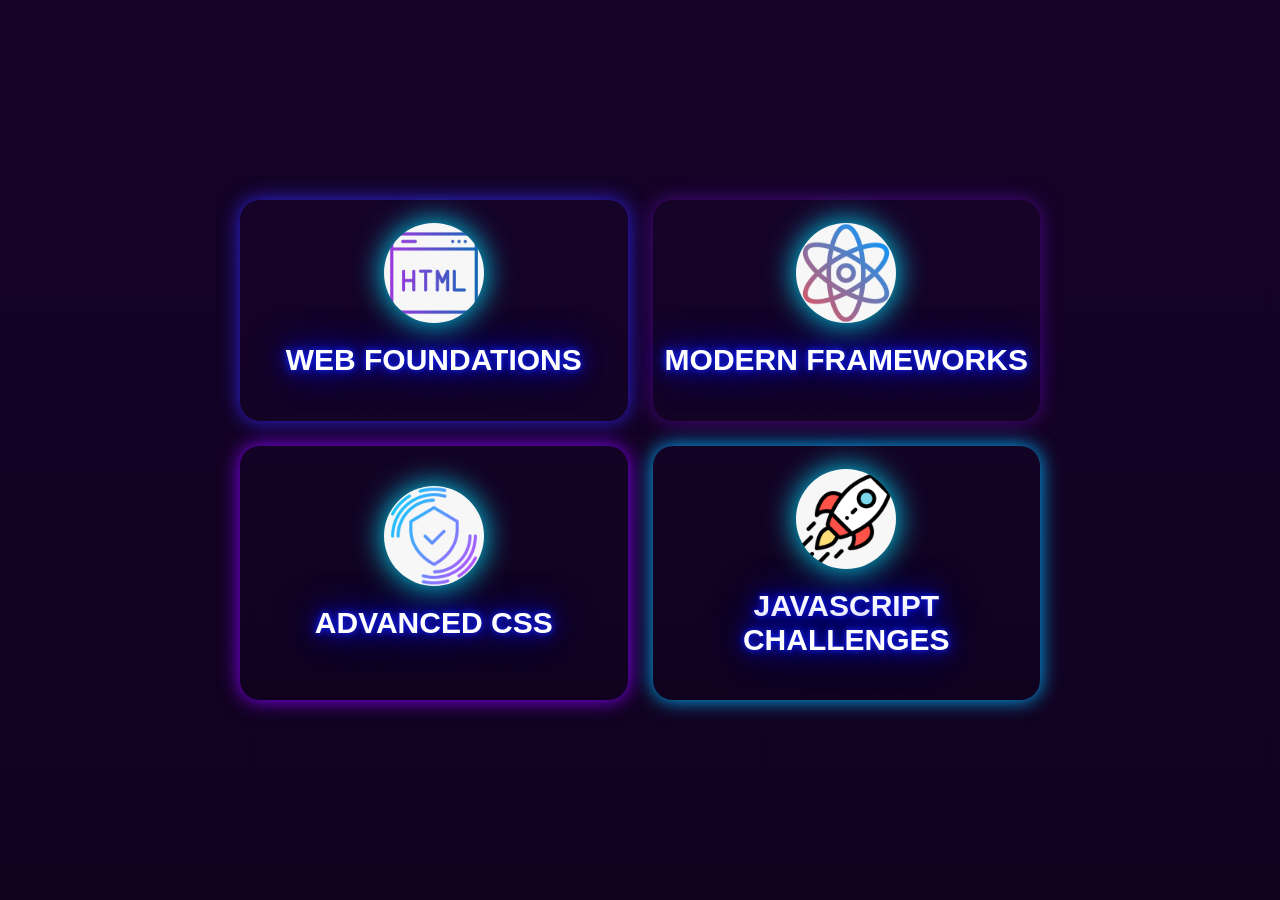
<file: index.html>
<!DOCTYPE html>
<html lang="en">
<head>
    <meta charset="UTF-8">
    <meta name="viewport" content="width=device-width, initial-scale=1.0">
    <title>Home Page</title>
    <link rel="stylesheet" href="./css/style.css">
</head>
<body>
   <div class="section">
    <div class="container">
        <div class="card-html">
            <img src="./images/image 4.jpeg" alt="html">
            <h1>WEB FOUNDATIONS</h1>
        </div>
        <div class="card-react">
        <img src="./images/image3.jpeg" alt="react">
     <h1>MODERN FRAMEWORKS</h1></div>
       
        <div class="card-css">
            
            <img src="./images/image2.jpeg" alt="css">
            <h1>ADVANCED CSS</h1>
        </div>
        <div class="card-js">
            
            <img src="./images/image 1.jpeg" alt="js">
            <h1> JAVASCRIPT CHALLENGES</h1>
        </div>
    </div>
   </div>
   <script src="links.js"></script>
</body>
</html>
</file>
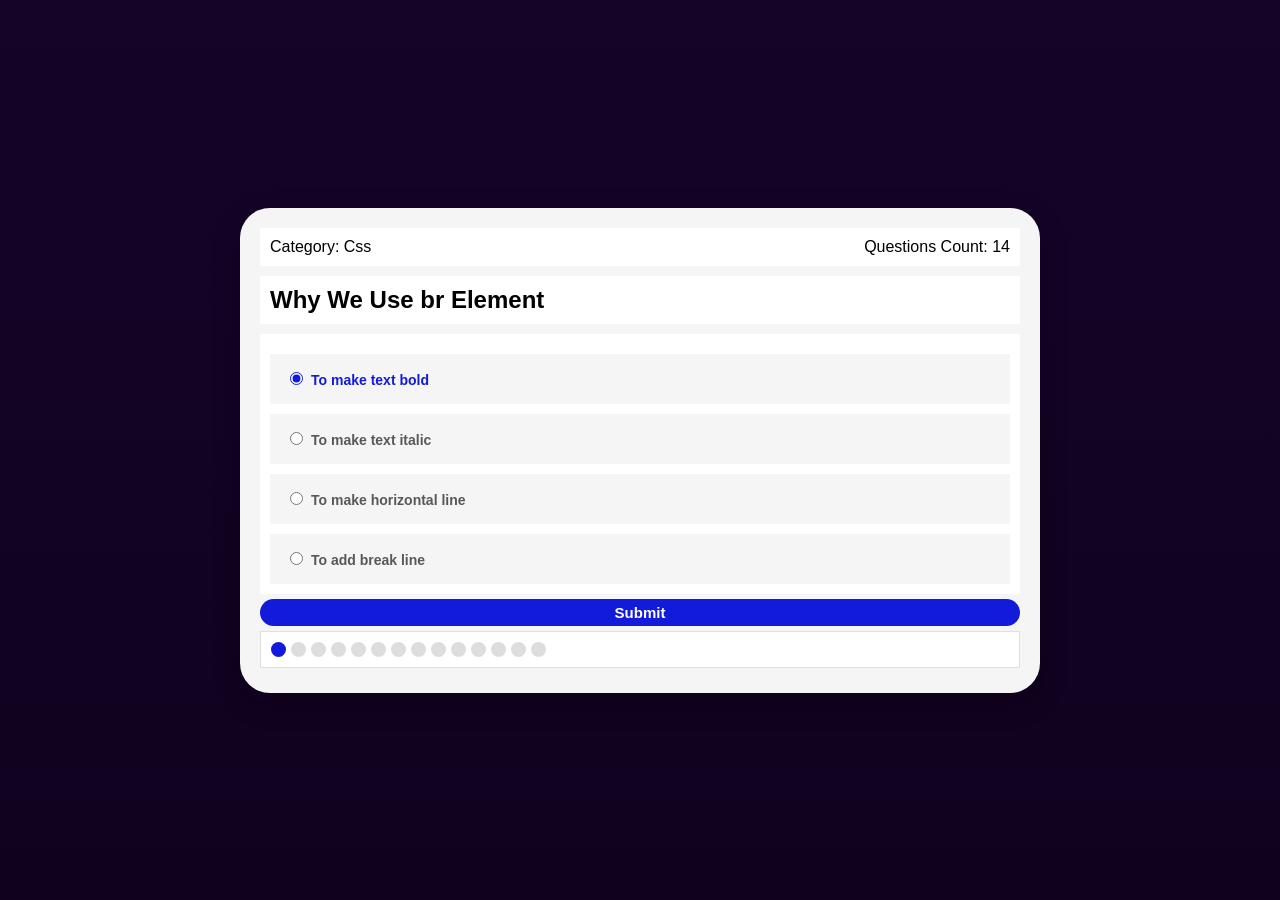
<file: css.html>
<!DOCTYPE html>
<html lang="en">

<head>
  <meta charset="UTF-8">
  <meta name="viewport" content="width=device-width, initial-scale=1.0">
  <title>Interactive Quiz</title>
  <link rel="stylesheet" href="css/style.css">
</head>

<body>

  <div class="quiz-app">
    <div class="quiz">
      <div class="quiz-info">
        <div class="category">Category: <span>Css</span></div>
        <div class="count">Questions Count: <span></span></div>
      </div>
      <div class="quiz-area">
        
      </div>
      <div class="answers-area">
       
      </div>
      <button class="submit-button">Submit</button>
      <div class="bullets">
        <div class="spans">
         
        </div>
        
        <div class="countdown">
        

        </div>
      </div>
      <div class="result">
      </div>
      <button class="back-button" style="display:none;">
  Back to Home
</button>
    </div>
  </div>
<script src="main.js"></script>
</body>

</html>
</file>
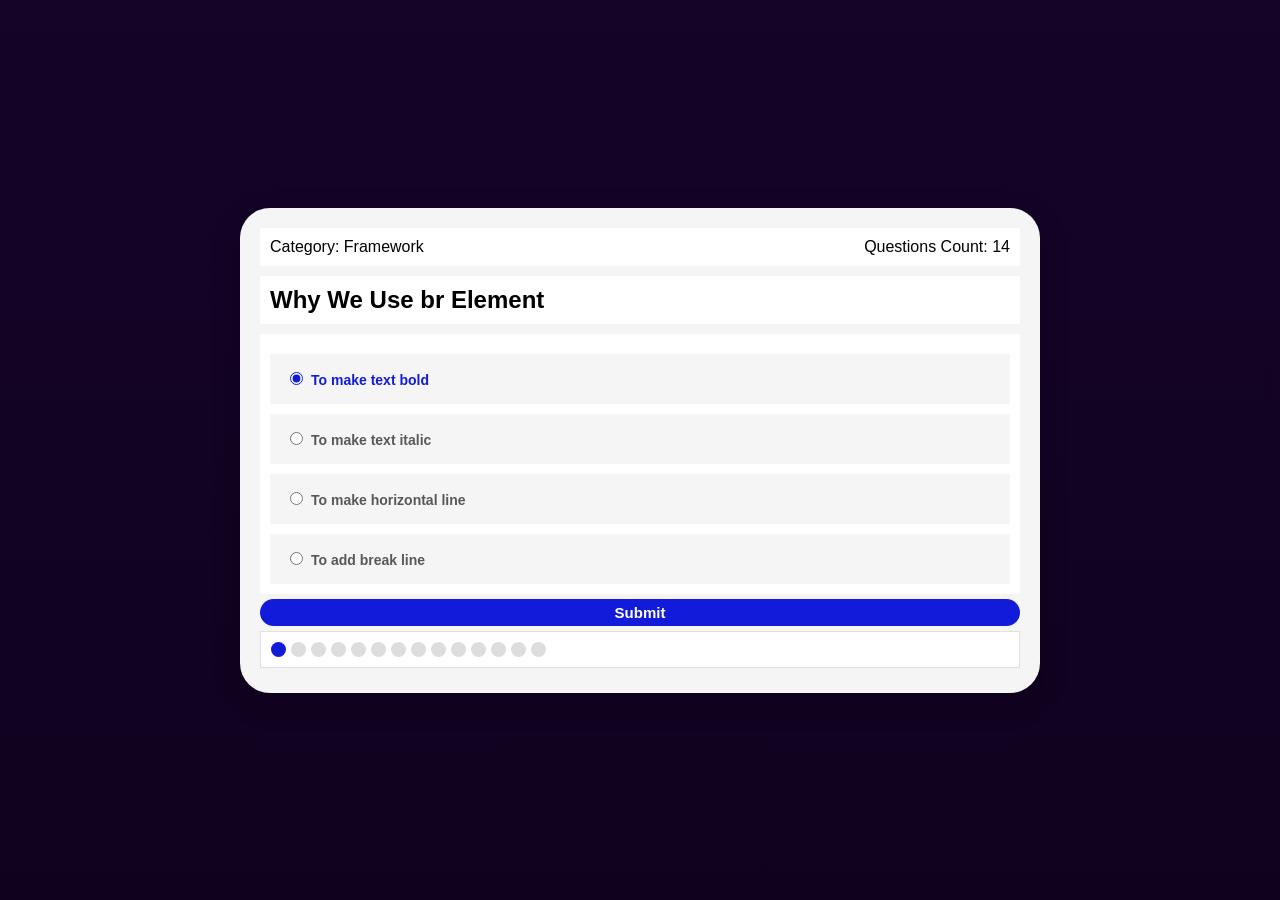
<file: framework.html>
<!DOCTYPE html>
<html lang="en">

<head>
  <meta charset="UTF-8">
  <meta name="viewport" content="width=device-width, initial-scale=1.0">
  <title>Interactive Quiz</title>
  <link rel="stylesheet" href="css/style.css">
</head>

<body>

  <div class="quiz-app">
    <div class="quiz">
      <div class="quiz-info">
        <div class="category">Category: <span>Framework</span></div>
        <div class="count">Questions Count: <span></span></div>
      </div>
      <div class="quiz-area">
        
      </div>
      <div class="answers-area">
       
      </div>
      <button class="submit-button">Submit</button>
      <div class="bullets">
        <div class="spans">
         
        </div>
        
        <div class="countdown">
        

        </div>
      </div>
      <div class="result">
      </div>
      <button class="back-button" style="display:none;">
  Back to Home
</button>
    </div>
  </div>
<script src="main.js"></script>
</body>

</html>
</file>
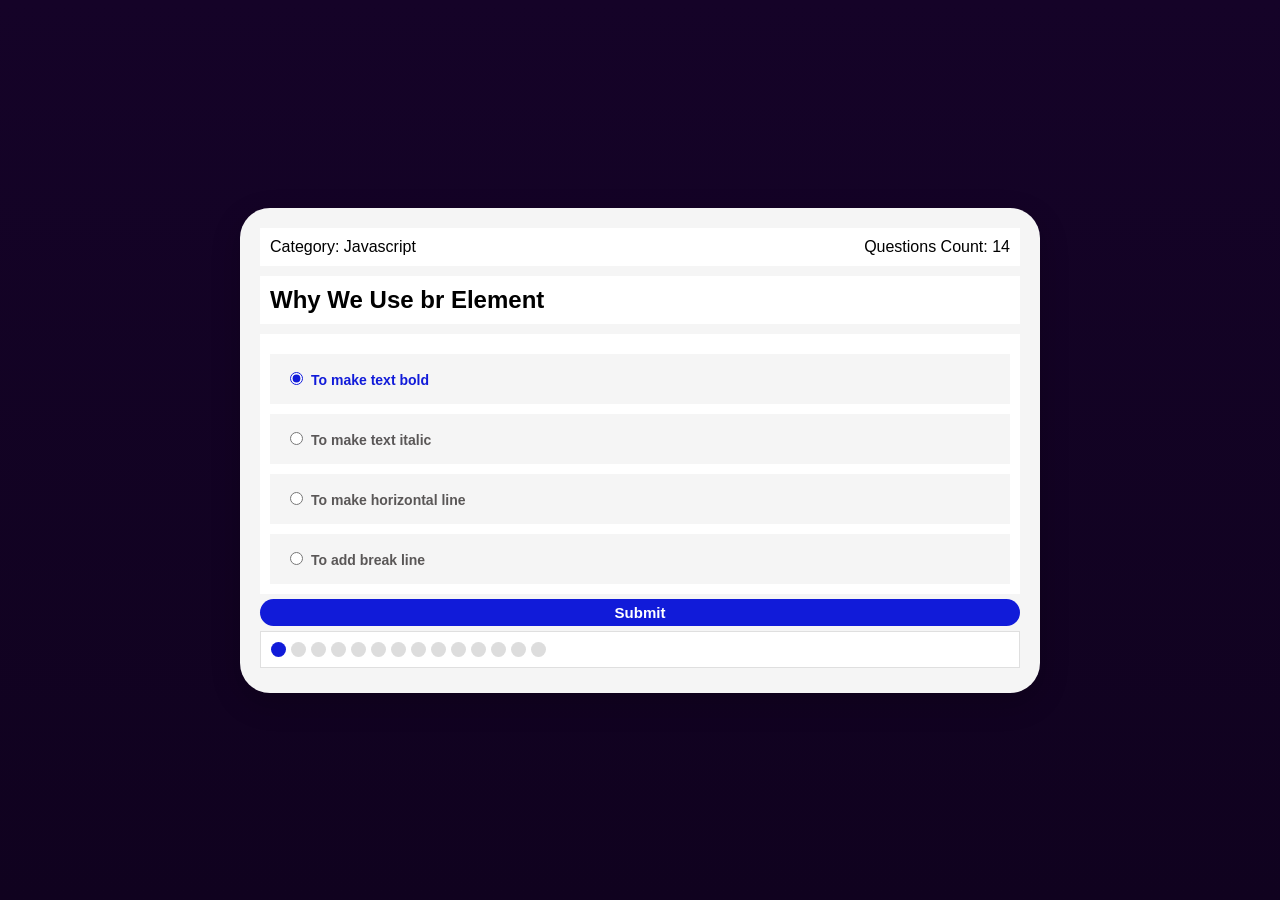
<file: js.html>
<!DOCTYPE html>
<html lang="en">

<head>
  <meta charset="UTF-8">
  <meta name="viewport" content="width=device-width, initial-scale=1.0">
  <title>Interactive Quiz</title>
  <link rel="stylesheet" href="css/style.css">
</head>

<body>

  <div class="quiz-app">
    <div class="quiz">
      <div class="quiz-info">
        <div class="category">Category: <span>Javascript</span></div>
        <div class="count">Questions Count: <span></span></div>
      </div>
      <div class="quiz-area">
        
      </div>
      <div class="answers-area">
       
      </div>
      <button class="submit-button">Submit</button>
      <div class="bullets">
        <div class="spans">
         
        </div>
        
        <div class="countdown">
        

        </div>
      </div>
      <div class="result">
      </div>
      <button class="back-button" style="display:none;">
  Back to Home
</button>
    </div>
  </div>
<script src="main.js"></script>
</body>

</html>
</file>
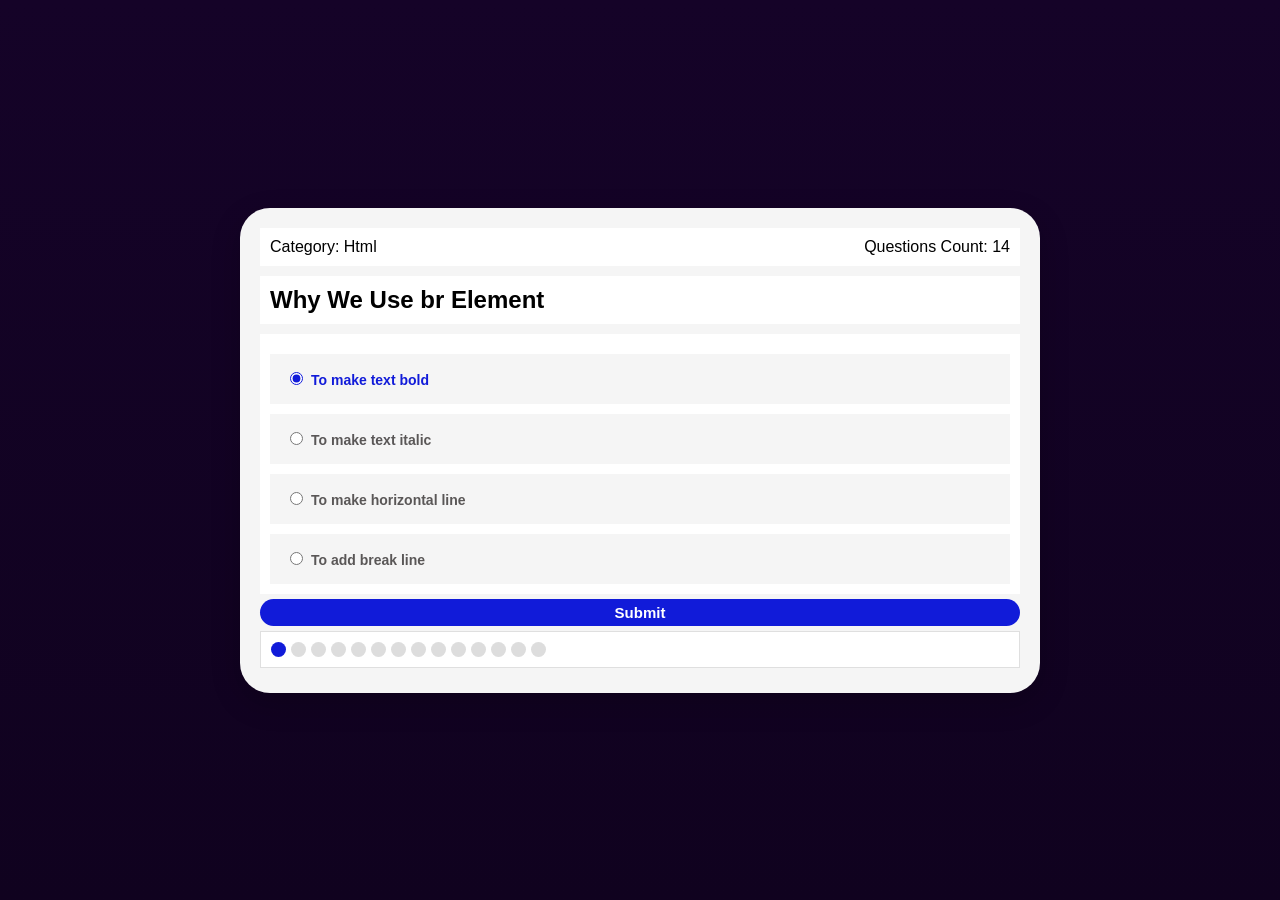
<file: main.html>
<!DOCTYPE html>
<html lang="en">

<head>
  <meta charset="UTF-8">
  <meta name="viewport" content="width=device-width, initial-scale=1.0">
  <title>Interactive Quiz</title>
  <link rel="stylesheet" href="css/style.css">
</head>

<body>

  <div class="quiz-app">
    <div class="quiz">
      <div class="quiz-info">
        <div class="category">Category: <span>Html</span></div>
        <div class="count">Questions Count: <span></span></div>
      </div>
      <div class="quiz-area">
        
      </div>
      <div class="answers-area">
       
      </div>
      <button class="submit-button">Submit</button>
      <div class="bullets">
        <div class="spans">
         
        </div>
        
        <div class="countdown">
        

        </div>
      </div>
      <div class="result">
      </div>
      <button class="back-button" style="display:none;">
  Back to Main Menu
</button>
<button class="review-btn" style="display:none;">
  Review Answers
</button>
    </div>
  </div>
<script src="main.js"></script>
</body>

</html>
</file>
<file: css/style.css>
*{
    box-sizing: border-box;
}
body{
    margin: 0;
}

.section{
    height: 100vh;
   
   display: flex;
   justify-content: center;
   align-items: center;
    background: linear-gradient(180deg, #150328, #10021f);

}

.container{
   background: linear-gradient(180deg, #150328, #10021f);
    width: 800px;
    height: 500px;
    display: grid;
    grid-template-columns: repeat(2,1fr);
    gap:25px;
    border-radius: 20px;

}

.card-html{
    cursor: pointer;
    border-radius: 20px;
    box-shadow: 0 0 20px rgba(51, 37, 241, 0.947);
    display: flex;
    justify-content: center;
    align-items: center;
    flex-direction: column;
    
}

.card-html:hover{
    transform: scale(1.05);
}
.card-css{
    box-shadow: 0 0 20px rgb(136, 0, 255);
    border-radius: 20px;
    cursor: pointer;
     display: flex;
    justify-content: center;
    align-items: center;
    flex-direction: column;
    
}
.card-css:hover{
    transform: scale(1.05);
}
.card-js{
    cursor: pointer;
    border-radius: 20px;
     box-shadow: 0 0 20px rgb(0, 179, 255);
     display: flex;
    justify-content: center;
    align-items: center;
    flex-direction: column;
}
.card-js:hover{
    transform: scale(1.05);
}
.card-react{
   cursor: pointer;
    border-radius: 20px;
    box-shadow: 0 0 20px rgb(75, 8, 133);
     display: flex;
    justify-content: center;
    align-items: center;
    flex-direction: column;
}
.card-react:hover{
    transform: scale(1.05);
}
h1{
    text-align: center;
    color: #fff;
    font-size: 30px;
    font-weight: bold;
     text-shadow: 
    0 0 5px #111bd9,
    0 0 10px #111bd9,
    0 0 20px #111bd9,
    0 0 40px #111bd9;
    
    
    
}

img{
    width: 100px;
    height: 100px;
    border-radius: 50%;
    filter: drop-shadow(0 0 15px #00e5ff) !important;
      
}



/*start css of quiz */

body{
    font-family: Tahoma, Arial;
}

.quiz-app{
         background: linear-gradient(180deg, #150328, #10021f);
    height: 100vh;
    display: flex;
    justify-content: center;
    align-items: center;



}
.quiz{
    background-color: #f5f5f5;
    padding: 20px;
    width: 800px;
    box-shadow: 0 10px 30px rgba(0,0,0,0.2);
    border-radius: 30px;
    
   
}
.quiz-info{
    background-color: #fff;
    padding: 10px;
    display: flex;
     justify-content: space-between;


}
.quiz-area{
    background-color: #fff;
    padding: 10px;
    margin-top: 10px;
}
.quiz-area h2{
    margin:0;
}
.answers-area{
    padding: 10px;
    margin-top: 10px;
    background-color: #fff;
}
.answers-area .answer{
    padding: 15px;
    margin-top: 10px;
    background-color: #f5f5f5;
}
.answers-area .answer input[type="radio"]:checked{
    color:#c084fc;
}
.answers-area .answer label{
    cursor: pointer;
    font-weight: bold;
    font-size: 14px;
    color:#5a5757;
    margin-left: 5px;
}
.submit-button{
    background-color: #111bd9;
    color:#fff;
    width: 100%;
    border: none;
    border-radius: 20px;
    font-weight: bold;
    font-size: 15px;
    padding: 5px;
    margin-top: 5px;
    cursor: pointer;  
    

}
.submit-button:hover{
    background-color: #fff;
    color: #111bd9;
}
.submit-button:focus{
    outline: none;
}

.bullets{
    background-color: #fff;
    border: 1px solid #dfdfdf;
    display: flex;
    padding: 10px;
    margin-top: 5px;
    justify-content: space-between;

}
.quiz-app .bullets .spans {
    display: flex;
}

.quiz-app .bullets .spans span {
    width: 15px;
    height: 15px;
    background-color: #ddd;
    margin-right: 5px;
    border-radius: 50%;
}

.quiz-app .bullets .spans span.onclick {
    background-color: #111bd9 !important;
}
.result{
    margin-top: 5px;
    font-size: 18px;
    font-weight: bold;
}

.result span.bad{
    color:red;

}
.result span.good{
    color:green;
    
}
.result span.perfect{
    color:#111bd9;
    
}

input[type="radio"] {
    accent-color: #111bd9;
}

.answers-area .answer:has(input[type="radio"]:checked) label {
    color: #111bd9;
    font-weight: bold;
}
  

.back-button{
   background-color: #111bd9;
    color:#fff;
    width: 100%;
    border: none;
    border-radius: 20px;
    font-weight: bold;
    font-size: 15px;
    padding: 5px;
    margin-top: 5px;
    cursor: pointer;  
}

.back-button:hover{
    background-color: #fff;
    color: #111bd9;
}
.review-btn{
       background-color: #111bd9;
    color:#fff;
    width: 100%;
    border: none;
    border-radius: 20px;
    font-weight: bold;
    font-size: 15px;
    padding: 5px;
    margin-top: 5px;
    cursor: pointer;  
}
.review-btn:hover{
    background-color: #fff;
    color: #111bd9;
}
</file>
